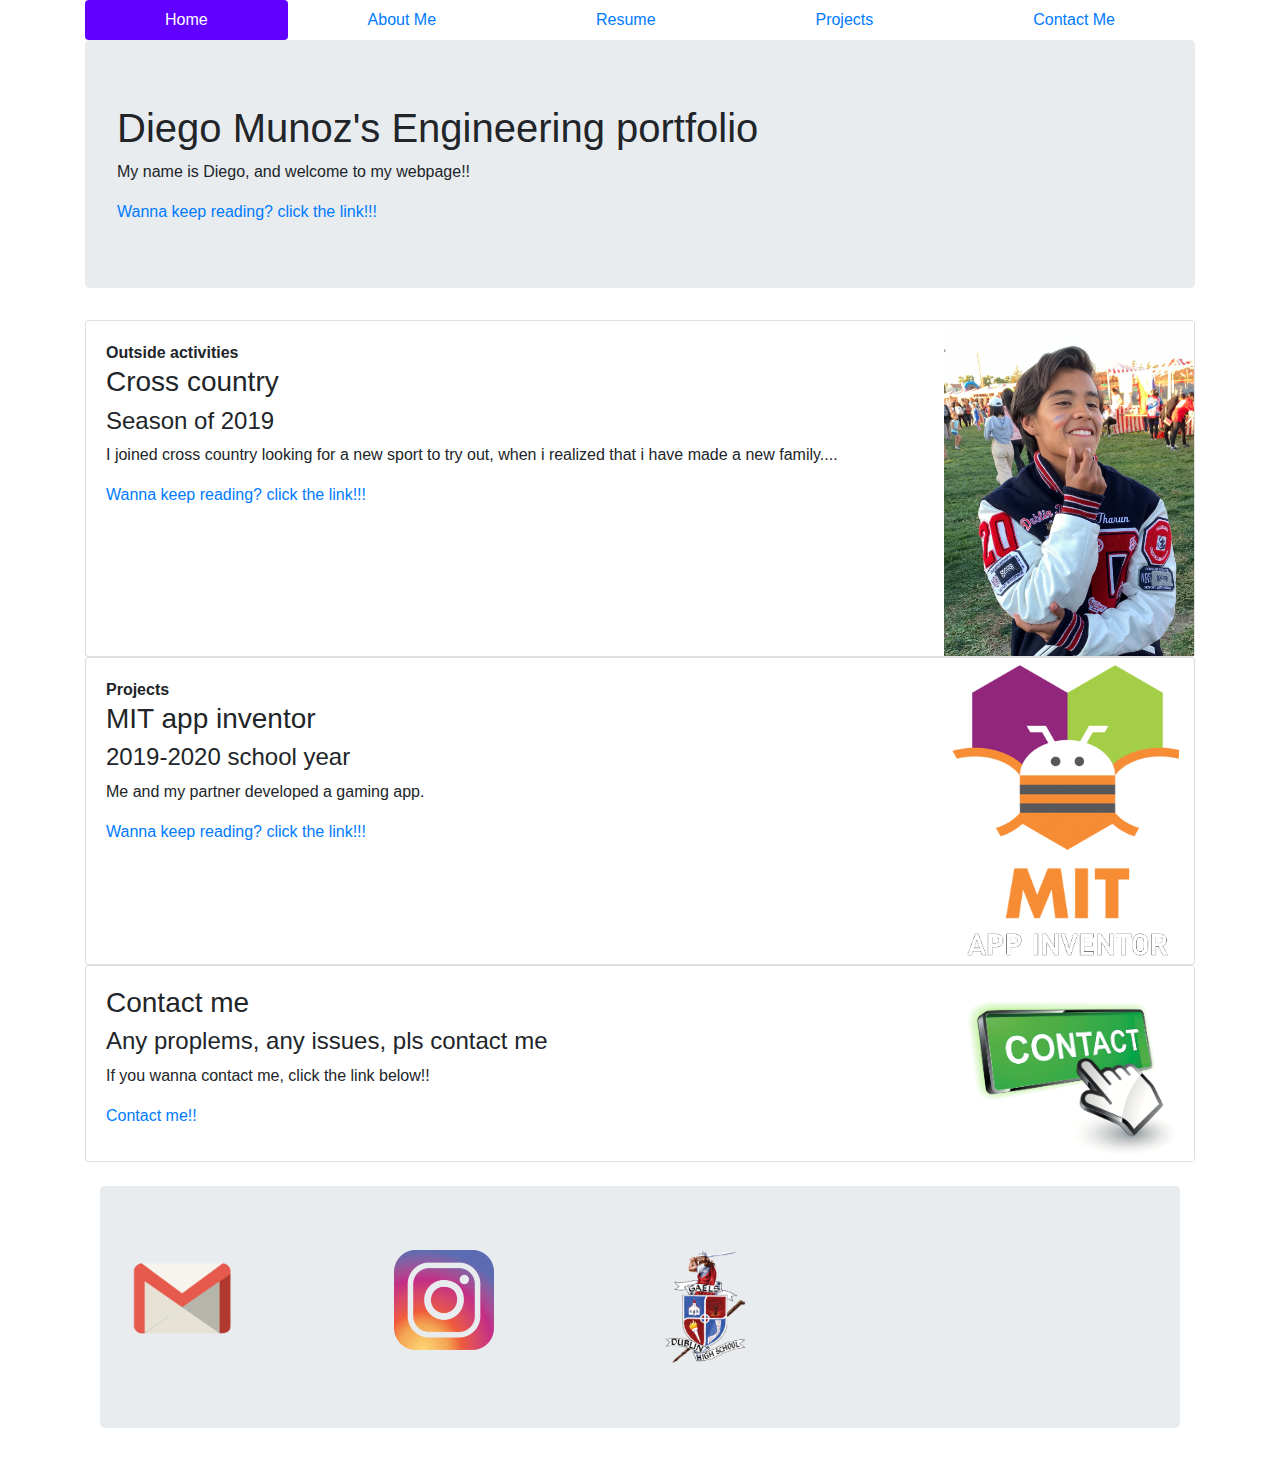
<file: index.html>
<!DOCTYPE html>
<html lang= "en">
 <head>
   <meta charset="utf-8">
   <title>Engineering portfolio</title>
   <link href="Bootstrap_4.3.1/css/bootstrap.css" rel="stylesheet" type ="text/css"/>
 </head>

 <body> <!-- Start of the body !--> 
 <div class="container">
   <nav class="nav nav-pills nav-fill">
     <a class="nav-item nav-link active" href="index.html"> Home</a>
     <a class="nav-item nav-link " href="Munoz_AboutMe.html"> About Me </a>
     <a class="nav-item nav-link " href="Munoz_Resume.html"> Resume </a>
     <a class="nav-item nav-link " href="Munoz_Projects.html"> Projects </a>
     <a class="nav-item nav-link " href="Munoz_ContactMe.html"> Contact Me</a>
   </nav> <!-- this is the navigation tab that is displayed all throught the website !-->
 </div>
 <!-- This is the start of the Jumbotron in the Home page !-->
<div class="container">
   <div class="jumbotron">
    <h1> Diego Munoz's Engineering portfolio </h1>
    <p> My name is Diego, and welcome to my webpage!! </p>
    <a href="Munoz_AboutMe.html"> Wanna keep reading? click the link!!!</a> <!-- added link to the jumbotron of the first page that links to my about me page !-->
   </div>
  </div>
 <!-- this is the start of the first card !-->
<div class="container">
 <div class='row'>
   <div class="col-md-12">
     <div class="card flex-md-row">
       <div class= "card-body">
         <strong>Outside activities</strong>
         <h3>Cross country</h3>
         <h4>Season of 2019</h4>
         <p>I joined cross country looking for a new sport to try out, when i realized that i have made a new family....</p>
         <a href="Munoz_AboutMe.html"> Wanna keep reading? click the link!!!</a>
       </div>
          <img class="card-img-right" style='max-width:250px;' src="Images/About_Me_pic.jpg" alt="Card image">  <!-- Inster image ^^ !-->
     </div>
   </div>
    <!-- Second card !-->
   <div class="col-md-12">
     <div class="card flex-md-row">
       <div class= "card-body">
         <strong>Projects</strong>
         <h3>MIT app inventor</h3>
         <h4>2019-2020 school year</h4>
         <p>Me and my partner developed a gaming app.</p>
         <a href="Munoz_Projects.html"> Wanna keep reading? click the link!!!</a>
       </div>
     <img class="card-img-right" style='max-width:250px;' src="Images/Imagefor_CARD.png" alt="Card image">
     <!-- Inster image !--> 
     </div>
   </div>
 </div>
 <!-- Third Image !--> 
 <div class="row">
   <div class="col-md-12">
     <div class="card flex-md-row">
       <div class= "card-body">
         <h3>Contact me</h3>
         <h4>Any proplems, any issues, pls contact me</h4>
         <p>If you wanna contact me, click the link below!!</p>
         <a href="Munoz_ContactMe.html">Contact me!!</a>
       </div>
           <img class="card-img-right" style="max-width:250px;" src="Images/contact_me.jpg" alt="Card image">      
                      
     </div>
   </div> 
 </div>
  </body>
  <br>
  <!-- Start of the footer !-->
<footer class="container">
 <div class="jumbotron">
   <div class="row">
     <div class="col-md-3">
       <a href="mailto:munozarroyo8058@mydusd.org">
         <img src="Images/Gmail_pic.png" alt="email" style="max-width:100px" heihgt="100px"/>
       </a> <!-- This is the code in the footer for the jumbotron, we started with the container so it is allingned with the contect in the body, we also have a jumbotron so it is different colors and seperating the content. This is a mail too to myslef for people who are visiting the webpage be able to send any issues or any other stuff they would like to share with the creator of the page. !-->
     </div> 
        <div class="col-md-3">
          <a href="https://www.instagram.com/tito_mc_tito/"> 
            <img src="Images/Insta_pic.png" style="max-width:100px"/>
          </a> <!-- we start with a col tag and link the image beofere we have an image in the jumbotron !-->
       </div> 
     <div class="col-md-6">
        <a href="http://www.dublin.k12.ca.us/dhs">
         <img src="Images/DHS2.png" style="max-width:100px"/>
        </a>  
     </div> <!-- End of the code for the footer. for the image we have a max width ti make sure it fits and shares the same size with the other linked images. !-->
 </div>
</footer>
</file>
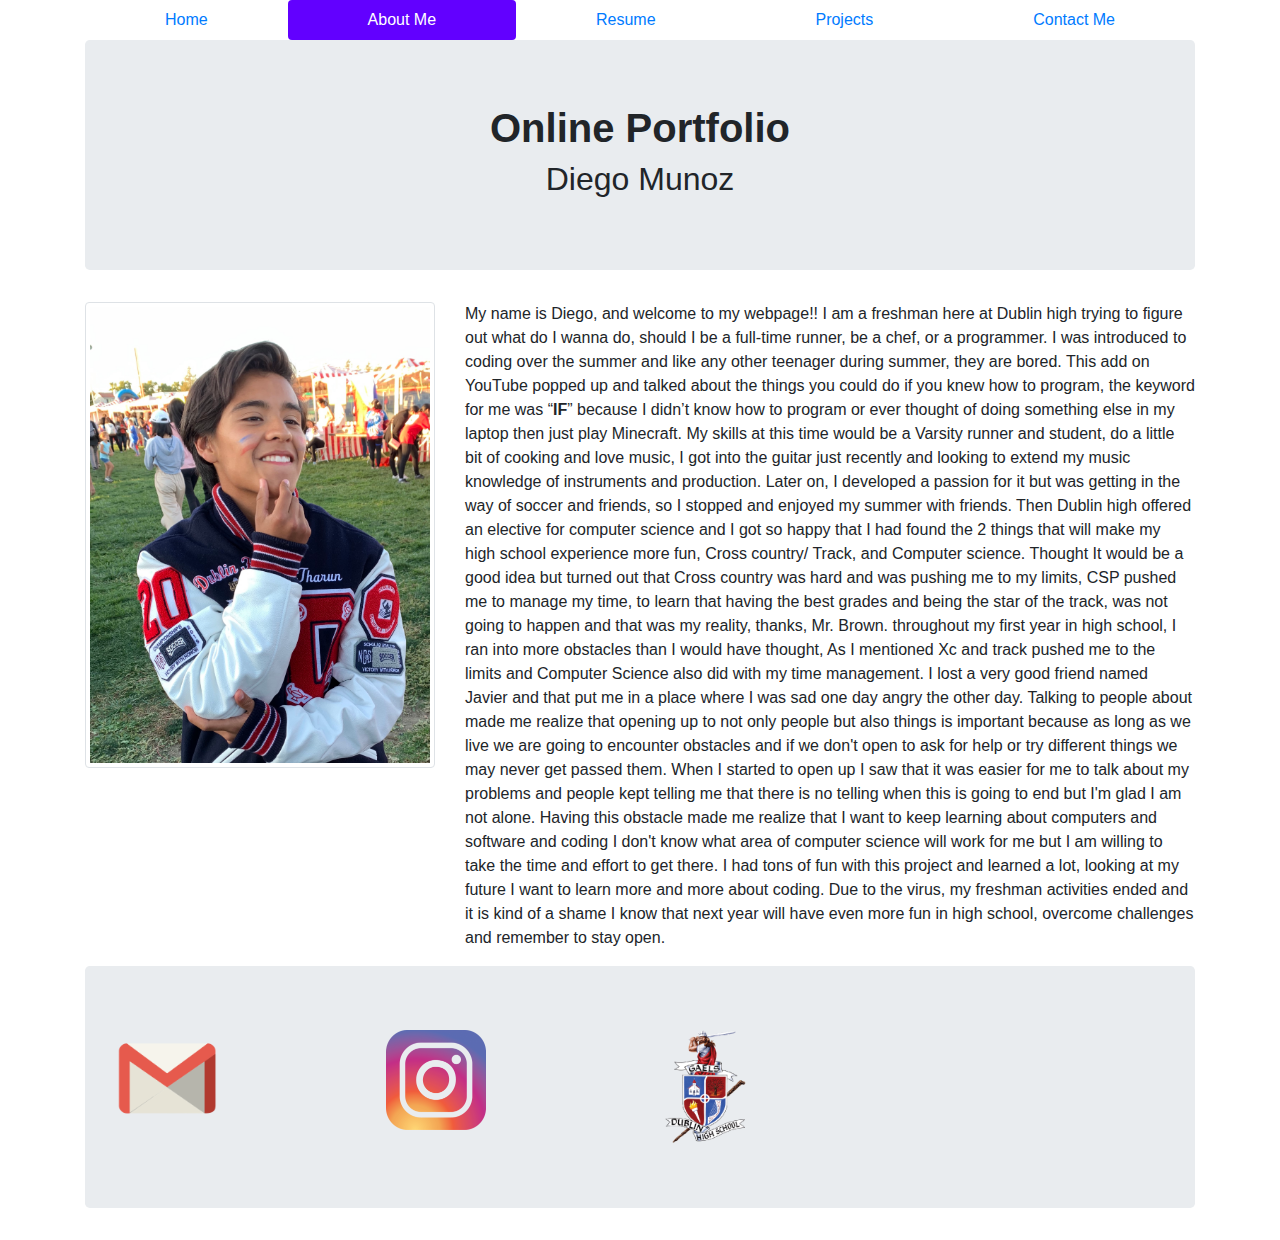
<file: Munoz_AboutMe.html>
<!DOCTYPE html>
  <html>
      <head>
          <meta charset="utf-8">
          <title>Engineering portfolio</title>
            <link href="#" rel="stylesheet" type="text/css" />
            <link href="./Bootstrap_4.3.1/css/bootstrap.css"rel="stylesheet" type="text/css" />
        </head>
        <!-- Start of the body !--> 
        <body>
    <div class="container">
      <nav class="nav nav-pills nav-fill">
        <a class="nav-item nav-link" href="index.html"> Home</a>
        <a class="nav-item nav-link active " href="Munoz_AboutMe.html"> About Me </a>
        <a class="nav-item nav-link " href="Munoz_Resume.html"> Resume </a>
        <a class="nav-item nav-link " href="Munoz_Projects.html"> Projects </a>
        <a class="nav-item nav-link " href="Munoz_ContactMe.html"> Contact Me</a>
      </nav> 
    </div>  
   <div class="container">  
    <div class="jumbotron text-center">
      <h1><strong> Online Portfolio </strong></h1>
      <h2> Diego Munoz </h2> 
    </div>
    
    <section class="main> 
      <div class="container">
        <div class="row">
          <div class="col-md-4">
            <a href="#"> 
              <img src="Images/About_Me_pic.jpg" class="img-thumbnail"/>
            </a> <!-- instert the image !-->
          </div>
          <div class="col-md-8">
            <p>My name is Diego, and welcome to my webpage!! I am a freshman here at Dublin high trying to figure out what do I wanna do, should I be a full-time runner, be a chef, or a programmer. I was introduced to coding over the summer and like any other teenager during summer, they are bored. This add on YouTube popped up and talked about the things you could do if you knew how to program, the keyword for me was “<strong>IF</strong>” because I didn’t know how to program or ever thought of doing something else in my laptop then just play Minecraft. My skills at this time would be a Varsity runner and student, do a little bit of cooking and love music, I got into the guitar just recently and looking to extend my music knowledge of instruments and production. Later on, I developed a passion for it but was getting in the way of soccer and friends, so I stopped and enjoyed my summer with friends. Then Dublin high offered an elective for computer science and I got so happy that I had found the 2 things that will make my high school experience more fun, Cross country/ Track, and Computer science. Thought It would be a good idea but turned out that Cross country was hard and was pushing me to my limits, CSP pushed me to manage my time, to learn that having the best grades and being the star of the track, was not going to happen and that was my reality, thanks, Mr. Brown. throughout my first year in high school, I ran into more obstacles than I would have thought, As I mentioned Xc and track pushed me to the limits and Computer Science also did with my time management. I lost a very good friend named Javier and that put me in a place where I was sad one day angry the other day. Talking to people about made me realize that opening up to not only people but also things is important because as long as we live we are going to encounter obstacles and if we don't open to ask for help or try different things we may never get passed them. When I started to open up I saw that it was easier for me to talk about my problems and people kept telling me that there is no telling when this is going to end but I'm glad I am not alone. Having this obstacle made me realize that I want to keep learning about computers and software and coding I don't know what area of computer science will work for me but I am willing to take the time and effort to get there. I had tons of fun with this project and learned a lot, looking at my future I want to learn more and more about coding. Due to the virus, my freshman activities ended and it is kind of a shame I know that next year will have even more fun in high school, overcome challenges and remember to stay open.    </p>
          </div> 
        </div>    
      </div> 
    </section>   
  </body>

  <!-- Start of the footer !-->
  <footer class="container">
  <div class="jumbotron">
    <div class="row">
      <div class="col-md-3">
        <a href="mailto:munozarroyo8058@mydusd.org">
          <img src="Images/Gmail_pic.png" alt="email" style="max-width:100px" heihgt="100px"/>
        </a> <!-- This is the code in the footer for the jumbotron, we started with the container so it is allingned with the contect in the body, we also have a jumbotron so it is different colors and seperating the content. This is a mail too to myslef for people who are visiting the webpage be able to send any issues or any other stuff they would like to share with the creator of the page. !-->
      </div> 
      <div class="col-md-3">
            <a href="https://www.instagram.com/tito_mc_tito/"> 
              <img src="Images/Insta_pic.png" style="max-width:100px"/>
            </a> <!-- we start with a col tag and link the image beofere we have an image in the jumbotron !-->
        </div> 
      <div class="col-md-6">
          <a href="http://www.dublin.k12.ca.us/dhs">
          <img src="Images/DHS2.png" style="max-width:100px"/>
          </a>  
      </div> <!-- End of the code for the footer. for the image we have a max width ti make sure it fits and shares the same size with the other linked images. !-->
  </div>
  </footer>
</html>
</file>
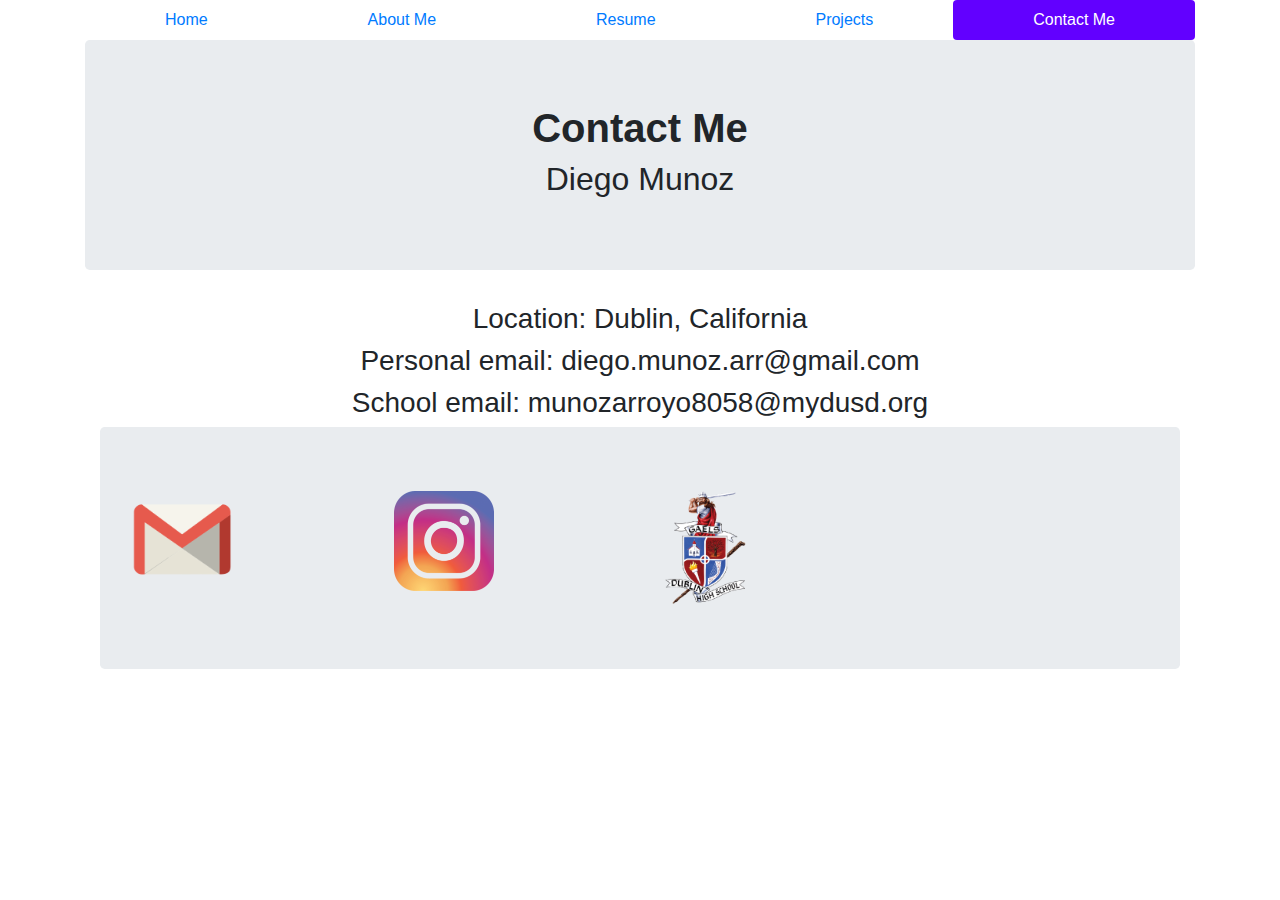
<file: Munoz_ContactMe.html>
<!DOCTYPE html>
<html>
  <head>
    <meta charset="utf-8">
    <title>Engineering portfolio</title>
    <link href="#" rel="stylesheet" type="text/css" />
    <link href="./Bootstrap_4.3.1/css/bootstrap.css"rel="stylesheet" type="text/css" />
  </head>

  <body>
    <div class="container">
      <nav class="nav nav-pills nav-fill">
        <a class="nav-item nav-link" href="index.html"> Home</a>
        <a class="nav-item nav-link " href="Munoz_AboutMe.html"> About Me </a>
        <a class="nav-item nav-link " href="Munoz_Resume.html"> Resume </a>
        <a class="nav-item nav-link " href="Munoz_Projects.html"> Projects </a>
        <a class="nav-item nav-link active " href="Munoz_ContactMe.html"> Contact Me</a>
      </nav> <!-- this nav tab has been copied all throught the website !-->
    </div>  
    <div class="container">  
      <div class="jumbotron text-center">
          <h1><strong> Contact Me </strong></h1>
          <h2> Diego Munoz </h2> 
      </div> 
      <div class="text-center">
        <h3> Location: Dublin, California </h3>
        <h3>Personal email: diego.munoz.arr@gmail.com</h3>
        <h3>School email: munozarroyo8058@mydusd.org</h3>
    </div>  

  </body>
    <!-- Start of the footer !-->
  <footer class="container">
  <div class="jumbotron">
    <div class="row">
      <div class="col-md-3">
        <a href="mailto:munozarroyo8058@mydusd.org">
          <img src="Images/Gmail_pic.png" alt="email" style="max-width:100px" heihgt="100px"/>
        </a> <!-- This is the code in the footer for the jumbotron, we started with the container so it is allingned with the contect in the body, we also have a jumbotron so it is different colors and seperating the content. This is a mail too to myslef for people who are visiting the webpage be able to send any issues or any other stuff they would like to share with the creator of the page. !-->
      </div> 
      <div class="col-md-3">
            <a href="https://www.instagram.com/tito_mc_tito/"> 
              <img src="Images/Insta_pic.png" style="max-width:100px"/>
            </a> <!-- we start with a col tag and link the image beofere we have an image in the jumbotron !-->
        </div> 
      <div class="col-md-6">
          <a href="http://www.dublin.k12.ca.us/dhs">
          <img src="Images/DHS2.png" style="max-width:100px"/>
          </a>  
      </div> <!-- End of the code for the footer. for the image we have a max width ti make sure it fits and shares the same size with the other linked images. !-->
  </div>
  </footer>
</html>
</file>
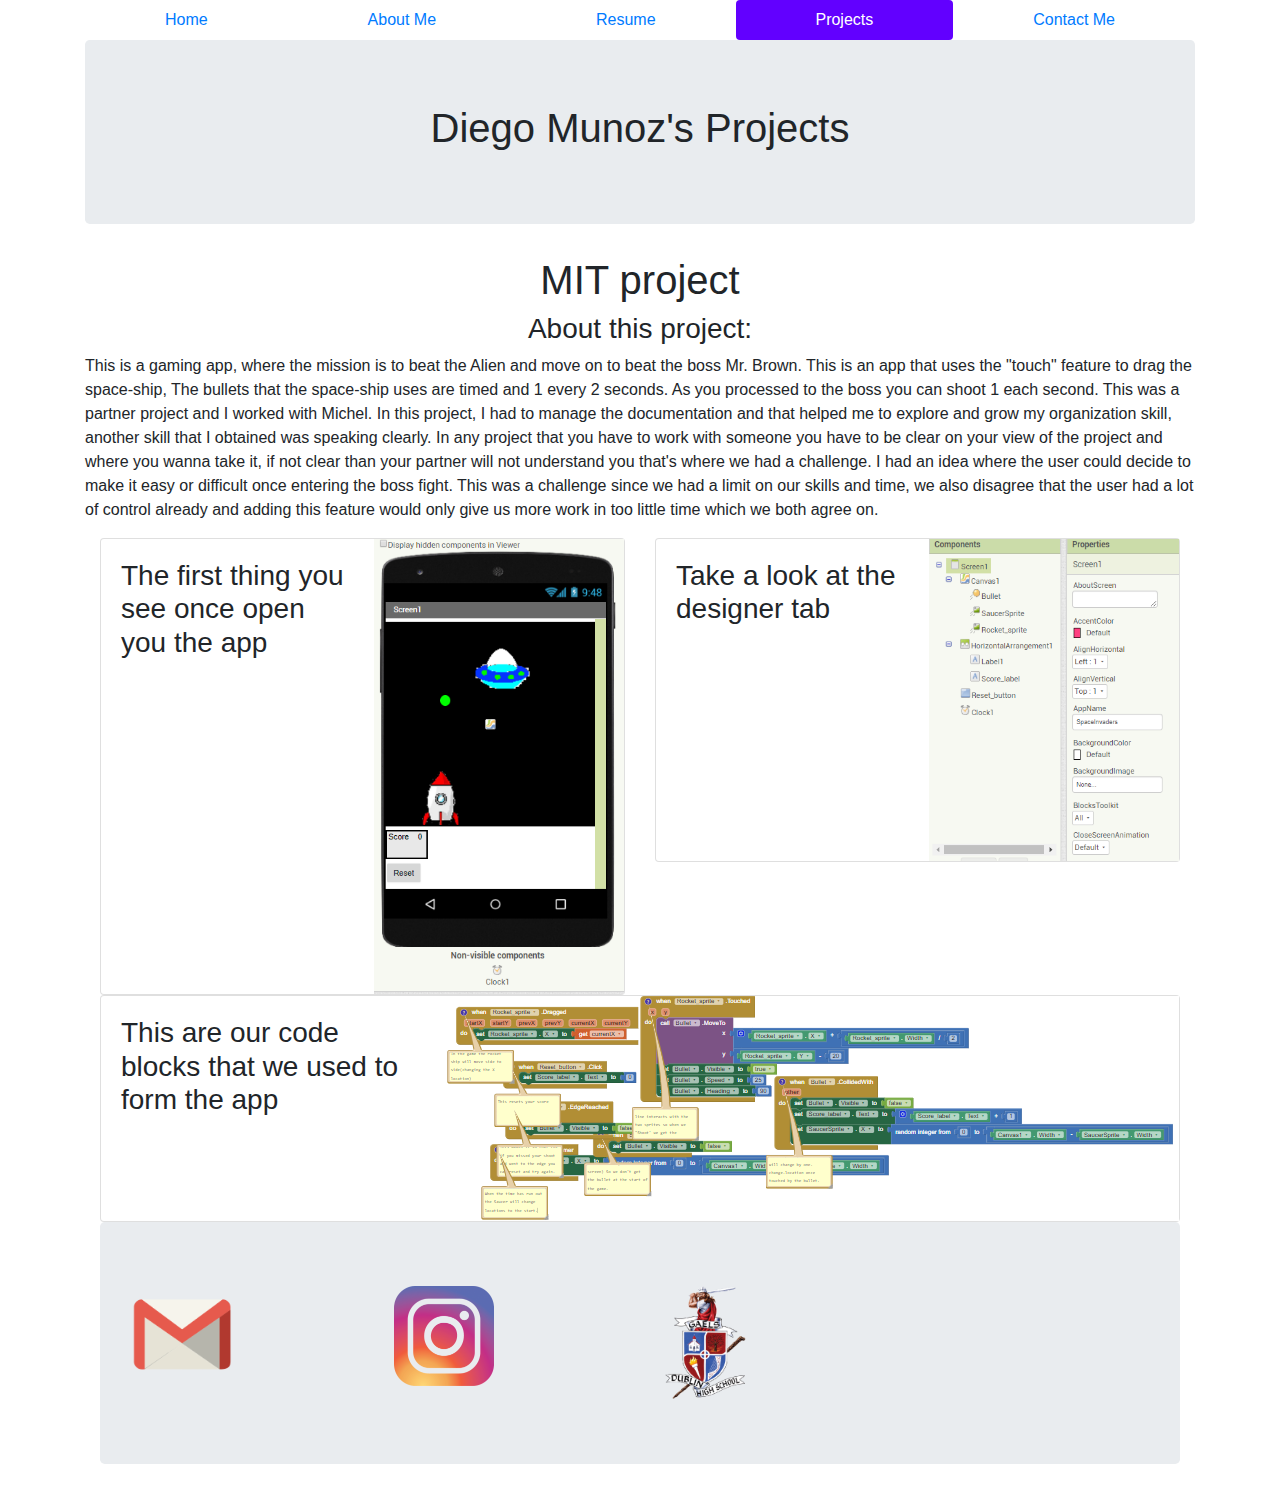
<file: Munoz_Projects.html>
<!DOCTYPE html>
<html>
  <head>
    <meta charset="utf-8">
    <title>Engineering portfolio</title>
    <link href="#" rel="stylesheet" type="text/css" />
    <link href="./Bootstrap_4.3.1/css/bootstrap.css"rel="stylesheet" type="text/css" />
  </head>

  <body>
    <div class="container">
      <nav class="nav nav-pills nav-fill">
        <a class="nav-item nav-link" href="index.html"> Home</a>
        <a class="nav-item nav-link " href="Munoz_AboutMe.html"> About Me </a>
        <a class="nav-item nav-link " href="Munoz_Resume.html"> Resume </a>
        <a class="nav-item nav-link active" href="Munoz_Projects.html"> Projects </a>
        <a class="nav-item nav-link " href="Munoz_ContactMe.html"> Contact Me</a>
      </nav> 
    </div>  
  <div class="container">
   <div class="jumbotron text-center">
    <h1> Diego Munoz's Projects </h1>
   </div>
  </div> 
<div class="container">
    <h1 class="text-center">MIT project</h1>
    <h3 class="text-center">About this project:</h3>
    <p>This is a gaming app, where the mission is to beat the Alien and move on to beat the boss Mr. Brown. This is an app that uses the "touch" feature to drag the space-ship, The bullets that the space-ship uses are timed and 1 every 2 seconds. As you processed to the boss you can shoot 1 each second. This was a partner project and I worked with Michel. In this project, I had to manage the documentation and that helped me to explore and grow my organization skill, another skill that I obtained was speaking clearly. In any project that you have to work with someone you have to be clear on your view of the project and where you wanna take it, if not clear than your partner will not understand you that's where we had a challenge. I had an idea where the user could decide to make it easy or difficult once entering the boss fight. This was a challenge since we had a limit on our skills and time, we also disagree that the user had a lot of control already and adding this feature would only give us more work in too little time which we both agree on.</p>
    <div class="container"> <!-- this is the main info giving before the card !-->
 <div class='row'><!-- first card !-->
   <div class="col-md-6">
     <div class="card flex-md-row">
       <div class= "card-body">
         <h3>The first thing you see once open you the app</h3>
       </div> 
          <img class="card-img-right" style="max-width:250px;" src="Images/Phone_pic.PNG" alt="Phone Pic">
     </div>
   </div>
  <!--Second card!-->
   <div class="col-md-6">
     <div class="card flex-md-row">
       <div class= "card-body">
         <h3>Take a look at the designer tab</h3>
       </div>
     <img class="card-img-right" style="max-width:250px;" src="Images/Des_pic.PNG" alt="Card image">
     </div>
   </div>
 </div>
 <!-- Last card !-->
 <div class='row'>
   <div class="col-md-12">
     <div class="card flex-md-row">
       <div class= "card-body">
         <h3>This are our code blocks that we used to form the app</h3>
       </div>
           <img class="card-img-right"  src="Images/New_codePic.PNG" alt="Code Blocks">
     </div>
   </div>
 </div>
<!--DIDN'T WORK? ^DELETE!-->
</div>
  </body>

    <!-- Start of the footer !-->
  <footer class="container">
  <div class="jumbotron">
    <div class="row">
      <div class="col-md-3">
        <a href="mailto:munozarroyo8058@mydusd.org">
          <img src="Images/Gmail_pic.png" alt="email" style="max-width:100px" heihgt="100px"/>
        </a> <!-- This is the code in the footer for the jumbotron, we started with the container so it is allingned with the contect in the body, we also have a jumbotron so it is different colors and seperating the content. This is a mail too to myslef for people who are visiting the webpage be able to send any issues or any other stuff they would like to share with the creator of the page. !-->
      </div> 
      <div class="col-md-3">
            <a href="https://www.instagram.com/tito_mc_tito/"> 
              <img src="Images/Insta_pic.png" style="max-width:100px"/>
            </a> <!-- we start with a col tag and link the image beofere we have an image in the jumbotron !-->
        </div> 
      <div class="col-md-6">
          <a href="http://www.dublin.k12.ca.us/dhs">
          <img src="Images/DHS2.png" style="max-width:100px"/>
          </a>  
      </div> <!-- End of the code for the footer. for the image we have a max width ti make sure it fits and shares the same size with the other linked images. !-->
  </div>
  </footer>
</html>
</file>
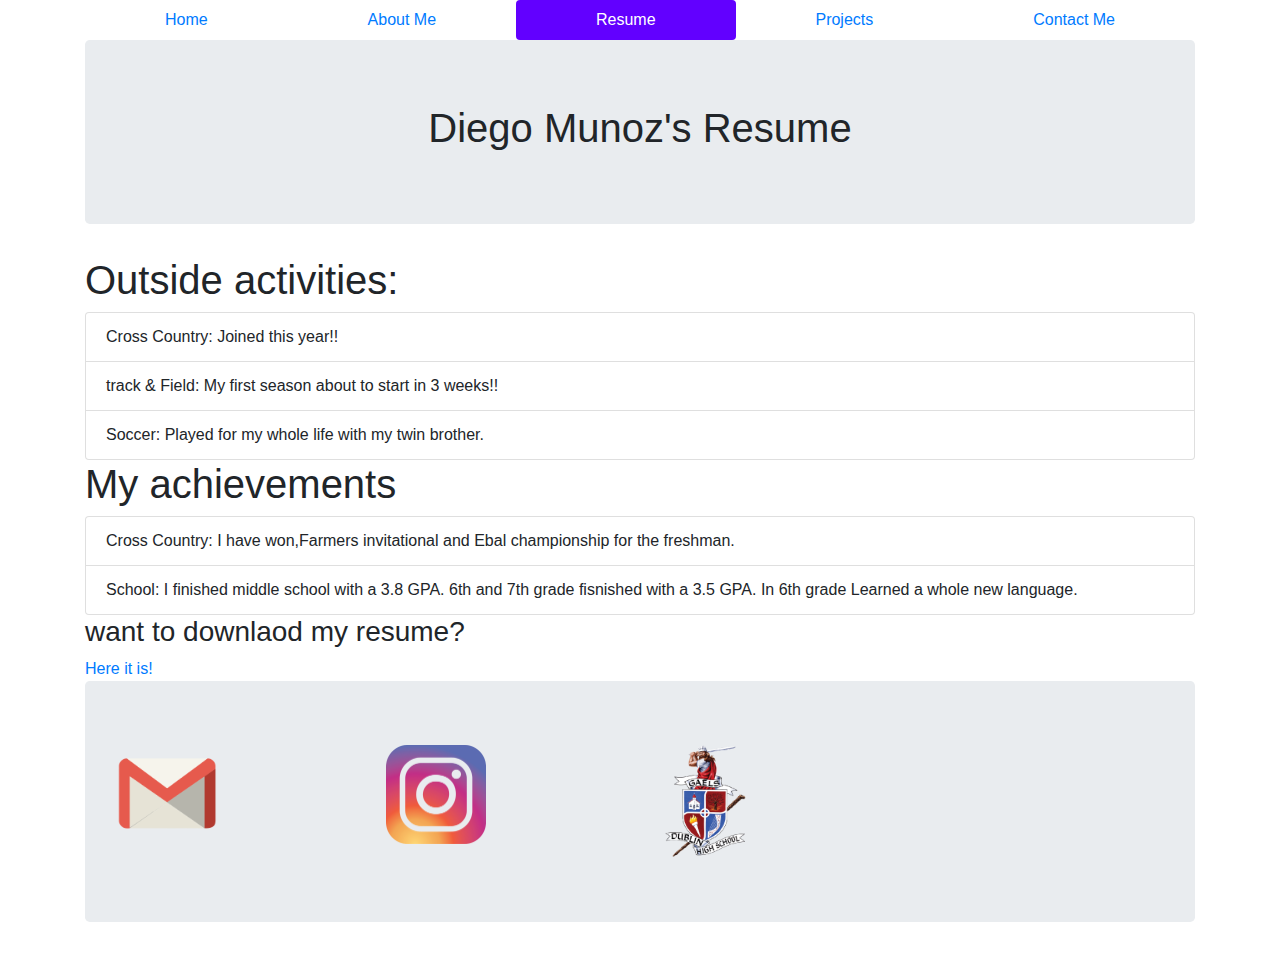
<file: Munoz_Resume.html>
<!DOCTYPE html>
<html>
  <head>
    <meta charset="utf-8">
    <title>Enginnering portfolio</title>
    <link href="#" rel="stylesheet" type="text/css" />
    <link href="./Bootstrap_4.3.1/css/bootstrap.css"rel="stylesheet" type="text/css" />
  </head>

  <body>
    <div class="container">
      <nav class="nav nav-pills nav-fill">
        <a class="nav-item nav-link" href="index.html"> Home</a>
        <a class="nav-item nav-link " href="Munoz_AboutMe.html"> About Me </a>
        <a class="nav-item nav-link active " href="Munoz_Resume.html"> Resume </a>
        <a class="nav-item nav-link " href="Munoz_Projects.html"> Projects </a>
        <a class="nav-item nav-link " href="Munoz_ContactMe.html"> Contact Me</a>
      </nav> 
    </div>
    <!-- Start jumptron !-->
  <div class="container">
    <div class="jumbotron text-center">
      <h1>Diego Munoz's Resume</h1>
    </div>
  </div>
  <div class="container">
    <h1>Outside activities:</h1>
  <ul class="list-group">
    <li class="list-group-item">Cross Country: Joined this year!!</li>
    <li class="list-group-item">track & Field: My first season about to start in 3 weeks!!</li>
    <li class="list-group-item">Soccer: Played for my whole life with my twin brother.</li>
  </ul>
  <h1>My achievements</h1>
  <ul class="list-group">
    <li class="list-group-item">Cross Country: I have won,Farmers invitational and Ebal championship for the freshman.</li>
    <li class="list-group-item">School: I finished middle school with a 3.8 GPA. 6th and 7th grade fisnished with a 3.5 GPA. In 6th grade Learned a whole new language. </li>
  </ul>
    <h3> want to downlaod my resume? </h3>
    <a href="PDF/Resume.pdf"> Here it is! </a>
  </div>
  </body>
      <!-- Start of the footer !-->
  <footer class="container">
  <div class="jumbotron">
    <div class="row">
      <div class="col-md-3">
        <a href="mailto:munozarroyo8058@mydusd.org">
          <img src="Images/Gmail_pic.png" alt="email" style="max-width:100px" heihgt="100px"/>
        </a> <!-- This is the code in the footer for the jumbotron, we started with the container so it is allingned with the contect in the body, we also have a jumbotron so it is different colors and seperating the content. This is a mail too to myslef for people who are visiting the webpage be able to send any issues or any other stuff they would like to share with the creator of the page. !-->
      </div> 
      <div class="col-md-3">
            <a href="https://www.instagram.com/tito_mc_tito/"> 
              <img src="Images/Insta_pic.png" style="max-width:100px"/>
            </a> <!-- we start with a col tag and link the image beofere we have an image in the jumbotron !-->
        </div> 
      <div class="col-md-6">
          <a href="http://www.dublin.k12.ca.us/dhs">
          <img src="Images/DHS2.png" style="max-width:100px"/>
          </a>  
      </div> <!-- End of the code for the footer. for the image we have a max width ti make sure it fits and shares the same size with the other linked images. !-->
  </div>

  </footer>
</html>
</file>
